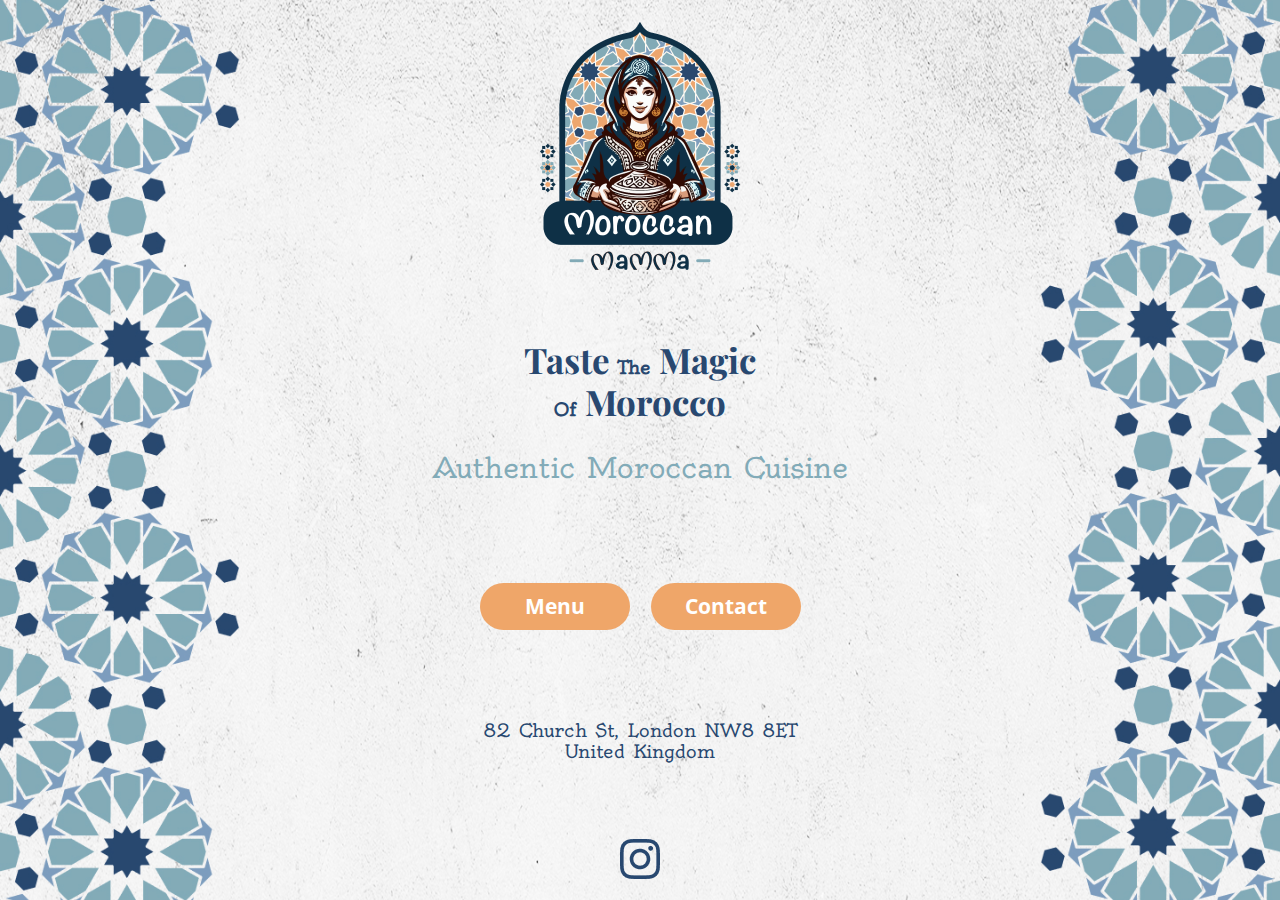
<file: index.html>
<!doctype html>
<html lang="en">

<head>
  <meta charset="utf-8">
  <meta name="viewport" content="width=device-width, initial-scale=1">
  <meta name="description" content="">
  <meta name="author" content="Fouad/Akhlij">
  <meta name="generator" content="Hugo 0.84.0">
  <title>Moroccan Mamma</title>

  <!-- Bootstrap core CSS -->
  <link href="assets/dist/css/bootstrap.min.css" rel="stylesheet">

  <style>
    .bd-placeholder-img {
      font-size: 1.125rem;
      text-anchor: middle;
      -webkit-user-select: none;
      -moz-user-select: none;
      user-select: none;
    }

    @media (min-width: 768px) {
      .bd-placeholder-img-lg {
        font-size: 3.5rem;
      }
    }
  </style>


  <!-- Custom styles for this website -->
  <link href="mama.css" rel="stylesheet">

  <!-- font family -->
  <link rel="preconnect" href="https://fonts.googleapis.com">
  <link rel="preconnect" href="https://fonts.gstatic.com" crossorigin>
  <link
    href="https://fonts.googleapis.com/css2?family=Oldenburg&family=Open+Sans:ital,wght@0,300..800;1,300..800&family=Playfair+Display:ital,wght@0,400..900;1,400..900&display=swap"
    rel="stylesheet">
  <!-- font family -->

</head>

<body class="text-center">
  <div id="preloader">
    <div class="d-flex align-items-center justify-content-center w-100 h-100">
      <div class="spinner-border text-secondary" role="status">
        <span class="visually-hidden">Loading...</span>
      </div>
    </div>
  </div>
  <main class="main  h-100 position-relative">
    <div class="background w-100 h-100 position-absolute"></div>
    <div class="w-100 h-100   container d-flex flex-column align-items-center justify-content-between py-4">
      <div>
        <img src="./assets/img/logo.png">
      </div>
      <div class="home-content">
        <h1 class="fw-bold playfair-display text-primary">
          Taste <span class="oldenburg-regular fs-5">The</span> Magic <br> <span
            class="oldenburg-regular fs-5">Of</span> Morocco
        </h1>
        <h2 class="oldenburg-regular text-secondary pt-4">
          Authentic Moroccan Cuisine
        </h2>
      </div>
      <div class="d-flex justify-content-center gap-4 mt-4">
        <a href="login.php" class="home-btn btn btn-lg bg-primary fs-4 fw-bold text-white ">Menu</a>
        <a href="/contact.html" class="home-btn btn btn-lg bg-primary fs-4 fw-bold text-white">Contact</a>
      </div>
      <div>
        <h5 class="oldenburg-regular text-primary mt-4">82 Church St, London NW8 8ET <br> United Kingdom
        </h5>
      </div>
      <div>
        <img src="./assets/img/instagram.png" alt="instagram">
      </div>
    </div>
  </main>
  <script>
    var preload = document.getElementById('preloader')
    window.addEventListener("load", function () {
      preload.style.display = "none";
    })
  </script>
</body>

</html>
</file>
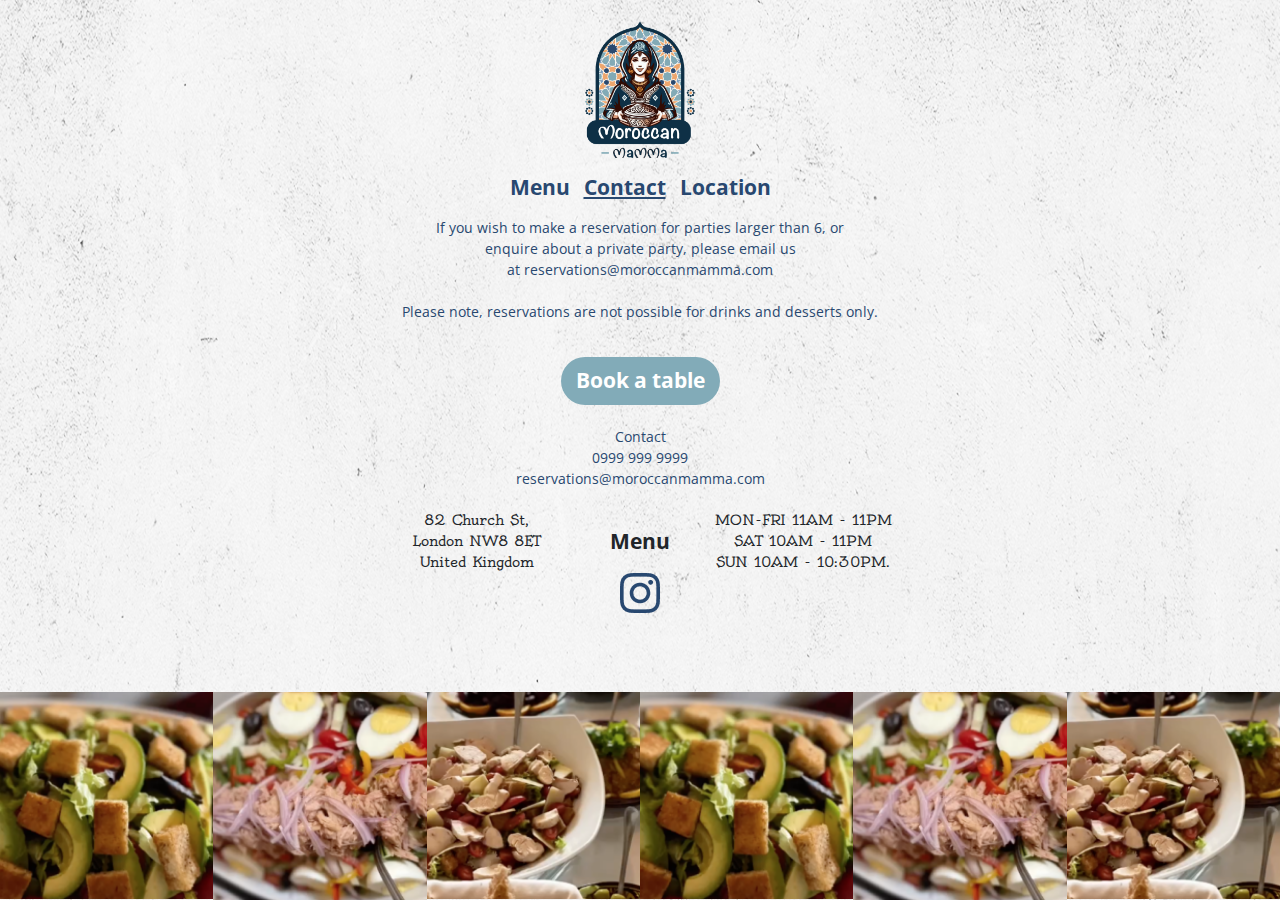
<file: contact.html>
<!doctype html>
<html lang="en">

<head>
    <meta charset="utf-8">
    <meta name="viewport" content="width=device-width, initial-scale=1">
    <meta name="description" content="">
    <meta name="author" content="Fouad/Akhlij">
    <meta name="generator" content="Hugo 0.84.0">
    <title>Moroccan Mamma</title>

    <!-- Bootstrap core CSS -->
    <link href="assets/dist/css/bootstrap.min.css" rel="stylesheet">

    <style>
        .bd-placeholder-img {
            font-size: 1.125rem;
            text-anchor: middle;
            -webkit-user-select: none;
            -moz-user-select: none;
            user-select: none;
        }

        @media (min-width: 768px) {
            .bd-placeholder-img-lg {
                font-size: 3.5rem;
            }
        }
    </style>


    <!-- Custom styles for this website -->
    <link href="mama.css" rel="stylesheet">

    <!-- font family -->
    <link rel="preconnect" href="https://fonts.googleapis.com">
    <link rel="preconnect" href="https://fonts.gstatic.com" crossorigin>
    <link
        href="https://fonts.googleapis.com/css2?family=Oldenburg&family=Open+Sans:ital,wght@0,300..800;1,300..800&family=Playfair+Display:ital,wght@0,400..900;1,400..900&display=swap"
        rel="stylesheet">
    <!-- font family -->

</head>

<body class="text-center">
    <main class="main  h-100 position-relative">
        <div class="contact-background w-100 h-100 position-absolute"></div>
        <div class="w-100 h-100 d-flex flex-column align-items-center justify-content-between">
            <div class="container d-flex flex-column align-items-center justify-content-between py-4">
                <div>
                    <img src="./assets/img/logo.png" width="110px">
                </div>
                <nav class="navbar navbar-expand-lg navbar-light">
                    <div class="collapse navbar-collapse" id="navbarNav">
                        <ul class="navbar-nav">
                            <li class="nav-item">
                                <a class="nav-link fs-4 fw-bolder text-blue-700 text-primary" href="#">Menu</a>
                            </li>
                            <li class="nav-item">
                                <a class="nav-link text-decoration-underline fs-4 fw-bolder text-primary"
                                    href="#">Contact</a>
                            </li>
                            <li class="nav-item">
                                <a class="nav-link fs-4 fw-bolder text-primary" href="#">Location</a>
                            </li>
                        </ul>
                    </div>
                </nav>
                <div class="text-primary">
                    <p class="text-center">
                        If you wish to make a reservation for parties larger than 6, or <br> enquire about a private
                        party,
                        please email us <br> at reservations@moroccanmamma.com<br><br>
                        Please note, reservations are not possible for drinks and desserts only.
                    </p>
                </div>
                <div>
                    <a href="/contact.html"
                        class="home-btn bg-secondary btn btn-lg bg-primary fs-4 fw-bold text-white mt-4">Book
                        a table</a>
                </div>
                <div class="col-lg-6 col-sm-12  text-center text-primary px-4 mt-4">
                    <div class="text-center">Contact</div>
                    <div class="text-center">0999 999 9999</div>
                    <div class="text-center">reservations@moroccanmamma.com</div>
                </div>
                <div class="col-lg-6 col-sm-12  d-flex mt-4 align-items-center justify-content-center text-center">
                    <div class="row w-100">
                        <div class="oldenburg-regular  col-lg-5 col-sm-12">82 Church St,<br> London NW8 8ET <br>
                            United Kingdom</div>
                        <div class="fs-4 fw-bolder text-blue-700  col-lg-2 col-sm-12 my-auto">Menu</div>
                        <div class="oldenburg-regular  col-lg-5 col-sm-12">MON-FRI 11AM - 11PM<br> SAT 10AM -
                            11PM<br>SUN
                            10AM -
                            10:30PM.
                        </div>
                    </div>
                </div>
                <div>
                    <div>
                        <img src="./assets/img/instagram.png" alt="instagram">
                    </div>
                </div>
            </div>
            <div class="w-100 image-bottom">
                <div class="w-100 row m-0 p-0 d-flex">
                    <div class="col-md-2 col-sm-4 col-4 p-0 m-0">
                        <img style="width: 100%;" src="./assets/img/food/food (1).png" alt="" srcset="">
                    </div>
                    <div class="col-md-2 col-sm-4 col-4 p-0 m-0 ">
                        <img style="width: 100%;" src="./assets/img/food/food (2).png" alt="" srcset="">
                    </div>
                    <div class="col-md-2 col-sm-4 col-4 p-0 m-0 ">
                        <img style="width: 100%;" src="./assets/img/food/food (3).png" alt="" srcset="">
                    </div>
                    <div class="col-md-2 col-sm-4 col-4 p-0 m-0 ">
                        <img style="width: 100%;" src="./assets/img/food/food (1).png" alt="" srcset="">
                    </div>
                    <div class="col-md-2 col-sm-4 col-4 p-0 m-0 ">
                        <img style="width: 100%;" src="./assets/img/food/food (2).png" alt="" srcset="">
                    </div>
                    <div class="col-md-2 col-sm-4 col-4 p-0 m-0 ">
                        <img style="width: 100%;" src="./assets/img/food/food (3).png" alt="" srcset="">
                    </div>
                </div>
            </div>
        </div>

    </main>

</body>

</html>
</file>
<file: mama.css>
html,
body {
  height: 100%;
  font-size: 14px;
  font-family: "Open Sans", sans-serif;
}

#preloader {
  background: #0000;
  height: 100vh;
  width: 100%;
  position: fixed;
  z-index: 100;
}


.background {
  top: 0;
  left: 0;
  background-image: url('./assets/img/background.jpg');
  background-position: center;
  background-size: cover;
  background-repeat: no-repeat;
  z-index: -1;
}

.oldenburg-regular {
  font-family: "Oldenburg", serif;
}

.playfair-display {
  font-family: "Playfair Display", serif;
  font-optical-sizing: auto;
}

.text-primary {
  color: #284870 !important
}

.text-secondary {
  color: #82ABB8 !important
}

.bg-primary {
  background-color: #EFA669 !important
}

.bg-secondary {
  background-color: #82ABB8 !important
}

.home-btn {
  border-radius: 50px;
  min-width: 150px;
}


/* mobile version  */

@media screen and (max-width: 700px) {
  .background {
    background-image: url('./assets/img/bg-mobile.jpg');
    background-size: cover;
    background-position: center;
    background-repeat: no-repeat;
    z-index: -1;
  }
}


/* start contact page style */

.contact-background {
  top: 0;
  left: 0;
  background-image: url('./assets/img/bg-contact.png');
  background-position: center;
  background-size: cover;
  z-index: -1;
}

/* .image-bottom {
  background-image: url('./assets/img/foods.png');
  background-size: cover;
  background-position: center;
  background-repeat: no-repeat;
  height: 400px !important;
} */
</file>
